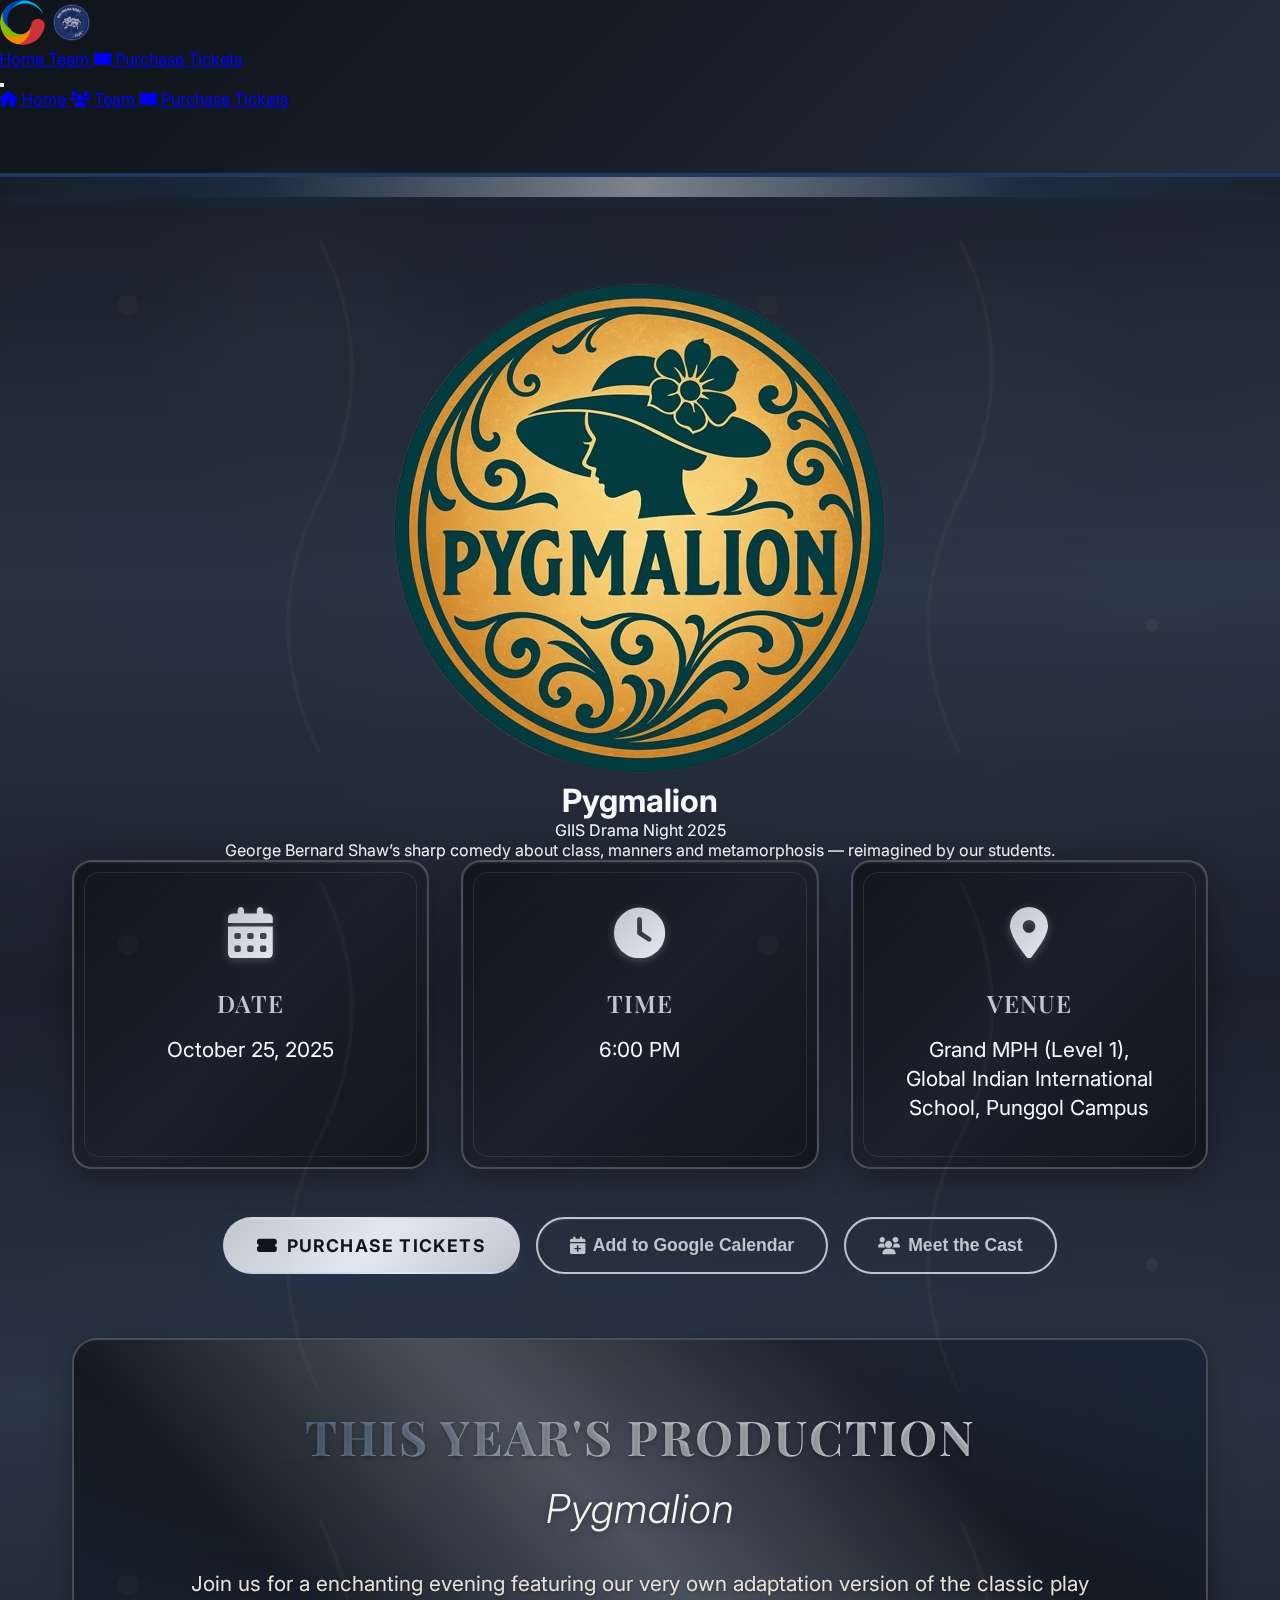
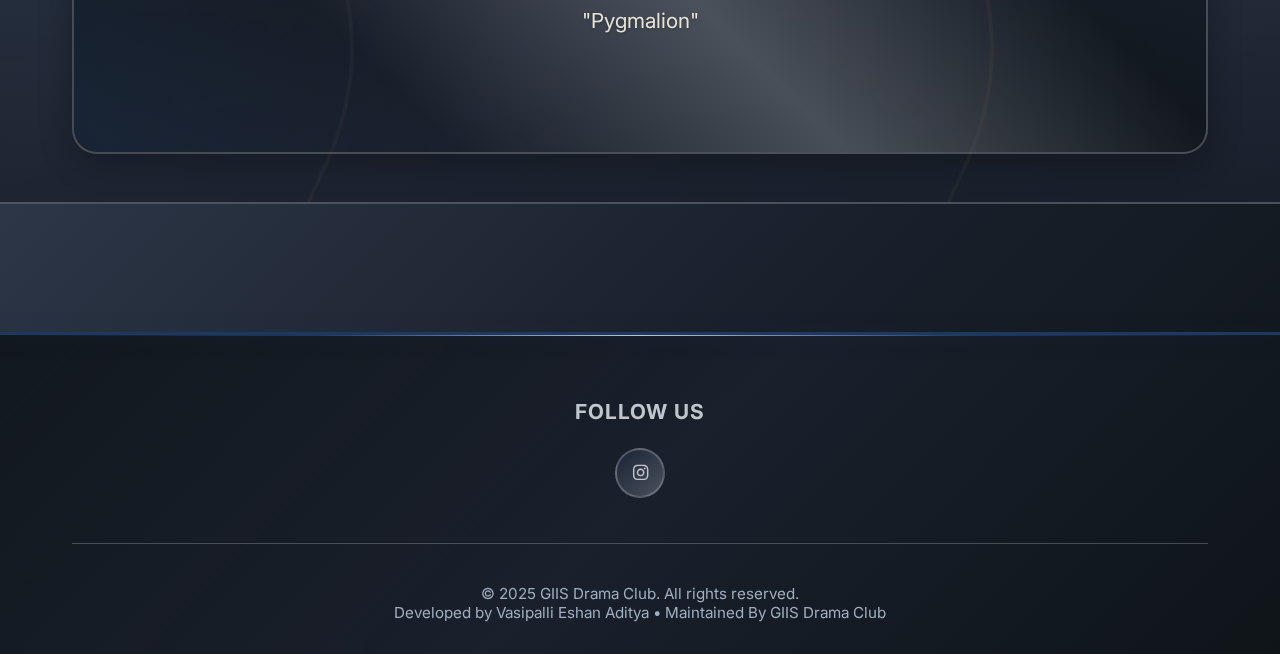
<file: index.html>
<!DOCTYPE html>
<html lang="en">
<head>
    <meta charset="UTF-8">
    <meta name="viewport" content="width=device-width, initial-scale=1.0">
    <title>Drama Night 2025 - School Theater Production</title>
    <link rel="preload" href="css/style.css" as="style">
    <link rel="preload" href="https://fonts.googleapis.com/css2?family=Playfair+Display:wght@400;700&family=Inter:wght@300;400;500;600&display=swap" as="style">
    <link rel="stylesheet" href="css/style.css">
    <link rel="preconnect" href="https://fonts.googleapis.com">
    <link rel="preconnect" href="https://fonts.gstatic.com" crossorigin>
    <link href="https://fonts.googleapis.com/css2?family=Playfair+Display:wght@400;700&family=Inter:wght@300;400;500;600&display=swap" rel="stylesheet">
    <link rel="stylesheet" href="https://cdnjs.cloudflare.com/ajax/libs/font-awesome/6.0.0/css/all.min.css" media="print" onload="this.media='all'">
    <noscript><link rel="stylesheet" href="https://cdnjs.cloudflare.com/ajax/libs/font-awesome/6.0.0/css/all.min.css"></noscript>
</head>
<body>
    <!-- Stage Lights -->
    <div class="stage-lights">
        <div class="spotlight spotlight-1"></div>
        <div class="spotlight spotlight-2"></div>
        <div class="spotlight spotlight-3"></div>
    </div>

    <!-- New Clean Navigation -->
    <header class="main-header">
        <nav class="main-nav">
            <!-- Logo Section -->
            <div class="logo-section">
                <img src="images/R.png" alt="School Logo" class="logo-img">
                <img src="images/drama.png" alt="Drama Logo" class="logo-img">
            </div>

            <!-- Desktop Navigation -->
            <div class="desktop-nav">
                <a href="index.html" class="nav-btn active">
                    <span>Home</span>
                </a>
                <a href="team.html" class="nav-btn">
                    <span>Team</span>
                </a>
                <a href="https://giisclubs.org/drama" class="calendar-button" target="_blank" rel="noopener noreferrer">
                    <i class="fas fa-ticket-alt"></i>
                    <span>Purchase Tickets</span>
                </a>
            </div>

            <!-- Mobile Menu Button -->
            <button class="mobile-toggle" id="mobileToggle" title="Open Menu" aria-label="Open Navigation Menu">
                <span class="toggle-line"></span>
                <span class="toggle-line"></span>
                <span class="toggle-line"></span>
            </button>

            <!-- Mobile Navigation Overlay -->
            <div class="mobile-nav-backdrop" id="mobileBackdrop"></div>
            <div class="mobile-nav" id="mobileNav">
                <div class="mobile-nav-content">
                    <a href="index.html" class="mobile-nav-btn active">
                        <i class="fas fa-home"></i>
                        Home
                    </a>
                    <a href="team.html" class="mobile-nav-btn">
                        <i class="fas fa-users"></i>
                        Team
                    </a>
                    <a href="https://giisclubs.org/drama" class="mobile-calendar-btn" target="_blank" rel="noopener noreferrer">
                        <i class="fas fa-ticket-alt"></i>
                        Purchase Tickets
                    </a>
                </div>
            </div>
        </nav>
    </header>
    <main class="main-content">  
        <section id="home" class="home-section active">
            <div class="stage-floor">
                <div class="container">
                    <!-- Hero Content -->
                    <div class="hero-content">
                        <!-- Production Showcase Card -->
                        <div class="production-showcase-card">
                            <div class="showcase-logo">
                                <img src="images/pyg.png" alt="Pygmalion Production" class="showcase-logo-img">
                            </div>
                            <div class="showcase-content">
                                <h1 class="production-title">Pygmalion</h1>
                                <p class="production-subtitle">GIIS Drama Night 2025</p>
                                <p class="production-description">George Bernard Shaw’s sharp comedy about class, manners and metamorphosis — reimagined by our students.</p>
                            </div>
                        </div>
                        
                        <div class="event-details">
                            <div class="detail-card">
                                <i class="fas fa-calendar-alt"></i>
                                <div>
                                    <h3>Date</h3>
                                    <p>October 25, 2025</p>
                                </div>
                            </div>
                            <div class="detail-card">
                                <i class="fas fa-clock"></i>
                                <div>
                                    <h3>Time</h3>
                                    <p>6:00 PM</p>
                                </div>
                            </div>
                            <div class="detail-card">
                                <i class="fas fa-map-marker-alt"></i>
                                <div>
                                    <h3>Venue</h3>
                                    <p>Grand MPH (Level 1), Global Indian International School, Punggol Campus</p>
                                </div>
                            </div>
                        </div>

                        <div class="cta-section">
                            <a href="https://giisclubs.org/drama" class="cta-btn primary" target="_blank" rel="noopener noreferrer">
                                <i class="fas fa-ticket-alt"></i>
                                Purchase Tickets
                            </a>
                            <button class="cta-btn secondary" id="addToCalendarMain">
                                <i class="fas fa-calendar-plus"></i>
                                Add to Google Calendar
                            </button>
                            <button class="cta-btn secondary" onclick="window.location.href='team.html'">
                                <i class="fas fa-users"></i>
                                Meet the Cast
                            </button>
                        </div>
                    </div>

                    <!-- Featured Performance -->
                    <div class="featured-performance">
                        <div class="performance-card">
                            <h2>This Year's Production</h2>
                            <h3>Pygmalion</h3>
                            <p>Join us for a  enchanting evening featuring our very own adaptation version of the classic play "Pygmalion" </p>
                            </div>
                        </div>
                    </div>
                </div>
            </div>
        </section>
    </main>

    <!-- Footer -->
    <footer class="footer">
        <div class="container">
            <div class="footer-content">
                <div class="footer-section">
                    <h4>Follow Us</h4>
                    <div class="social-links">
                        <a href="https://www.instagram.com/giisdramanight2025/" title="Instagram"><i class="fab fa-instagram"></i></a>
                    </div>
                </div>
            </div>
            <div class="footer-bottom">
                <p>&copy; 2025 GIIS Drama Club. All rights reserved.<br>Developed by Vasipalli Eshan Aditya • Maintained By GIIS Drama Club</p>
            </div>
        </div>
    </footer>

    <script src="js/script-home.js" defer></script>
</body>
</html>
</file>
<file: css/style.css>
/* CSS Custom Properties for Consistent Color Scheme */
:root {
    /* Primary Colors - Navy Blue and Silver */
    --primary-navy: #1e3a5f;
    --primary-navy-light: #2c5282;
    --primary-navy-dark: #1a2332;
    --primary-silver: #c0c5ce;
    --primary-silver-light: #e2e8f0;
    --primary-silver-dark: #a0a7b0;
    
    /* Background Colors */
    --bg-primary: #0f1419;
    --bg-secondary: #1a202c;
    --bg-tertiary: #2d3748;
    
    /* Text Colors */
    --text-primary: #f7fafc;
    --text-secondary: #cbd5e0;
    --text-muted: #a0aec0;
    
    /* Glass Morphism */
    --glass-bg: rgba(15, 20, 25, 0.85);
    --glass-bg-alt: rgba(26, 32, 44, 0.9);
    --glass-border: rgba(192, 197, 206, 0.3);
    
    /* Shadows */
    --shadow-light: 0 4px 15px rgba(30, 58, 95, 0.2);
    --shadow-medium: 0 8px 25px rgba(30, 58, 95, 0.4);
    --shadow-dark: 0 8px 32px rgba(0,0,0,0.3);
    
    /* Spacing */
    --spacing-xs: 0.5rem;
    --spacing-sm: 1rem;
    --spacing-md: 2rem;
    --spacing-lg: 3rem;
    --spacing-xl: 4rem;
    
    /* Typography - Premium serif for display, clean sans-serif for body */
    --font-primary: 'Inter', sans-serif;
    --font-display: 'Playfair Display', serif;
    
    /* Border Radius */
    --radius-sm: 8px;
    --radius-md: 15px;
    --radius-lg: 20px;
    --radius-xl: 35px;
    --radius-full: 50%;
    
    /* Transitions */
    --transition-fast: 0.2s ease;
    --transition-normal: 0.3s ease;
    --transition-slow: 0.4s ease;
}

/* Reset and Base Styles */
* {
    margin: 0;
    padding: 0;
    box-sizing: border-box;
}

html {
    scroll-behavior: smooth;
}

body {
    font-family: var(--font-primary);
    background: linear-gradient(135deg, 
        var(--bg-primary) 0%, 
        var(--bg-secondary) 25%, 
        var(--bg-tertiary) 50%, 
        var(--bg-secondary) 75%, 
        var(--bg-primary) 100%);
    color: var(--text-primary);
    overflow-x: hidden;
    min-height: 100vh;
    position: relative;
    word-wrap: break-word;
    overflow-wrap: break-word;
    -webkit-hyphens: auto;
    hyphens: auto;
}

/* Historical Stage Lights with Modern Effects */
.stage-lights {
    position: fixed;
    top: 0;
    left: 0;
    width: 100%;
    height: 100vh;
    pointer-events: none;
    z-index: 5;
}

.spotlight {
    position: absolute;
    width: 350px;
    height: 350px;
    border-radius: var(--radius-full);
    background: radial-gradient(circle, 
        rgba(192, 197, 206, 0.12) 0%, 
        rgba(226, 232, 240, 0.08) 30%, 
        rgba(192, 197, 206, 0.04) 50%,
        transparent 70%);
    animation: vintageSpotlight 6s ease-in-out infinite alternate;
    filter: blur(0.5px);
}

.spotlight-1 {
    top: 15%;
    left: 10%;
    animation-delay: 0s;
}

.spotlight-2 {
    top: 25%;
    right: 10%;
    animation-delay: 2.5s;
}

.spotlight-3 {
    top: 45%;
    left: 50%;
    transform: translateX(-50%);
    animation-delay: 5s;
}

@keyframes vintageSpotlight {
    0%, 100% {
        opacity: 0.3;
        transform: scale(1) rotate(0deg);
    }
    50% {
        opacity: 0.7;
        transform: scale(1.2) rotate(90deg);
    }
}

/* Modern Navigation with Historical Elements */
.navbar {
    position: fixed;
    top: 0;
    left: 0;
    width: 100%;
    background: linear-gradient(135deg, 
        rgba(15, 20, 25, 0.95) 0%, 
        rgba(26, 32, 44, 0.95) 50%, 
        rgba(15, 20, 25, 0.95) 100%);
    -webkit-backdrop-filter: blur(20px);
    backdrop-filter: blur(20px);
    z-index: 100;
    padding: 1.2rem 0;
    border-bottom: 3px solid var(--primary-navy);
    border-image: linear-gradient(90deg, transparent, var(--primary-navy), var(--primary-silver), var(--primary-navy), transparent) 1;
    transition: all var(--transition-normal);
    box-shadow: var(--shadow-dark);
}

.nav-container {
    max-width: 1200px;
    margin: 0 auto;
    display: flex;
    justify-content: space-between;
    align-items: center;
    padding: 0 var(--spacing-md);
}

.navbar-logo-img {
    width: 45px;
    height: 45px;
    object-fit: contain;
    border-radius: var(--radius-full);
}

.logo-container {
    display: flex;
    align-items: center;
    gap: 2rem;
}

.logo {
    width: 60px;
    height: 60px;
    display: flex;
    align-items: center;
    justify-content: center;
    background: linear-gradient(135deg, 
        rgba(30, 58, 95, 0.2) 0%, 
        rgba(192, 197, 206, 0.3) 50%, 
        rgba(30, 58, 95, 0.2) 100%);
    border-radius: 50%;
    border: 3px solid var(--primary-silver);
    -webkit-backdrop-filter: blur(15px);
    backdrop-filter: blur(15px);
    transition: all 0.4s ease;
    box-shadow: 
        0 4px 15px rgba(30, 58, 95, 0.2),
        inset 0 2px 4px rgba(245, 243, 240, 0.1);
    position: relative;
}

.logo::before {
    content: '';
    position: absolute;
    top: -2px;
    left: -2px;
    right: -2px;
    bottom: -2px;
    border-radius: 50%;
    background: conic-gradient(from 0deg, var(--primary-silver), transparent, var(--primary-silver-light), transparent, var(--primary-silver));
    opacity: 0;
    transition: opacity 0.4s ease;
    z-index: -1;
}

@keyframes logoSpin {
    from { transform: rotate(0deg); }
    to { transform: rotate(360deg); }
}

.logo-img {
    width: 45px;
    height: 45px;
    object-fit: contain;
    border-radius: 50%;
}

.nav-menu {
    display: flex;
    list-style: none;
    align-items: center;
    gap: var(--spacing-md);
}

.nav-link {
    color: var(--text-primary);
    text-decoration: none;
    font-weight: 500;
    padding: var(--spacing-xs) var(--spacing-sm);
    border-radius: 25px;
    transition: all var(--transition-normal);
    position: relative;
    white-space: nowrap;
}

.nav-link:hover,
.nav-link.active {
    background: linear-gradient(135deg, 
        rgba(30, 58, 95, 0.2), 
        rgba(192, 197, 206, 0.15));
    color: var(--primary-silver);
    box-shadow: var(--shadow-light);
    border: 1px solid var(--glass-border);
}

.calendar-btn {
    background: linear-gradient(135deg, 
        var(--primary-navy) 0%, 
        var(--primary-silver) 50%, 
        var(--primary-navy) 100%);
    color: var(--text-primary);
    border: none;
    padding: 0.9rem 2.2rem;
    border-radius: var(--radius-xl);
    font-weight: 700;
    cursor: pointer;
    transition: all var(--transition-slow);
    display: flex;
    align-items: center;
    gap: 0.7rem;
    box-shadow: 
        var(--shadow-light),
        inset 0 1px 2px rgba(226, 232, 240, 0.3);
    text-transform: uppercase;
    letter-spacing: 0.8px;
    border: 2px solid transparent;
    position: relative;
    overflow: hidden;
    white-space: nowrap;
}

.calendar-btn::before {
    content: '';
    position: absolute;
    top: 0;
    left: -100%;
    width: 100%;
    height: 100%;
    background: linear-gradient(90deg, 
        transparent, 
        rgba(245, 243, 240, 0.4), 
        transparent);
    transition: left 0.5s ease;
}

.calendar-btn:hover::before {
    left: 100%;
}

.calendar-btn:hover {
    transform: translateY(-3px);
    box-shadow: 
        var(--shadow-medium),
        inset 0 1px 2px rgba(226, 232, 240, 0.4);
    background: linear-gradient(135deg, 
        var(--primary-silver) 0%, 
        var(--primary-navy) 50%, 
        var(--primary-silver) 100%);
    border-color: rgba(226, 232, 240, 0.5);
}

.hamburger {
    display: none;
    flex-direction: column;
    cursor: pointer;
    padding: var(--spacing-xs);
}

.bar {
    width: 25px;
    height: 3px;
    background: var(--text-primary);
    margin: 3px 0;
    transition: var(--transition-normal);
    border-radius: 2px;
}

/* Main Content */
.main-content {
    position: relative;
    z-index: 20;
}

/* Historical Theater Stage with Modern Glass Morphism */
.stage-floor {
    background: linear-gradient(180deg, 
        rgba(26, 32, 44, 0.8) 0%, 
        rgba(45, 55, 72, 0.85) 25%,
        rgba(26, 32, 44, 0.9) 50%,
        rgba(45, 55, 72, 0.85) 75%,
        rgba(26, 32, 44, 0.8) 100%);
    border-top: 4px solid var(--primary-navy);
    border-bottom: 2px solid var(--glass-border);
    position: relative;
    min-height: 100vh;
    padding: 100px 0 var(--spacing-lg) 0;
    overflow: hidden;
}

.stage-floor::before {
    content: '';
    position: absolute;
    top: 0;
    left: 0;
    right: 0;
    height: 20px;
    background: linear-gradient(90deg, 
        transparent 0%, 
        rgba(30, 58, 95, 0.4) 20%,
        rgba(192, 197, 206, 0.6) 50%, 
        rgba(30, 58, 95, 0.4) 80%,
        transparent 100%);
    animation: vintageGlow 5s ease-in-out infinite alternate;
    box-shadow: 0 2px 15px rgba(30, 58, 95, 0.3);
}

.stage-floor::after {
    content: '';
    position: absolute;
    top: 0;
    left: 0;
    right: 0;
    bottom: 0;
    background: url('data:image/svg+xml,<svg xmlns="http://www.w3.org/2000/svg" viewBox="0 0 100 100"><defs><pattern id="vintage-pattern" x="0" y="0" width="50" height="50" patternUnits="userSpaceOnUse"><path d="M25,5 Q30,15 25,25 Q20,35 25,45" stroke="%23d4a574" stroke-width="0.3" fill="none" opacity="0.15"/><circle cx="10" cy="10" r="0.8" fill="%23f5cf9a" opacity="0.1"/><circle cx="40" cy="35" r="0.5" fill="%23d4a574" opacity="0.2"/></pattern></defs><rect width="100" height="100" fill="url(%23vintage-pattern)"/></svg>') repeat;
    opacity: 0.3;
    animation: patternFloat 8s ease-in-out infinite;
    pointer-events: none;
}

@keyframes vintageGlow {
    0%, 100% {
        opacity: 0.5;
        transform: scaleY(1);
    }
    50% {
        opacity: 0.9;
        transform: scaleY(1.1);
    }
}

@keyframes patternFloat {
    0%, 100% { 
        opacity: 0.2; 
        transform: translateY(0px);
    }
    50% { 
        opacity: 0.4;
        transform: translateY(-5px);
    }
}

.container {
    max-width: 1200px;
    margin: 0 auto;
    padding: 0 var(--spacing-md);
    width: 100%;
}

/* Home Section */
.home-section {
    padding: var(--spacing-xl) 0;
}

.hero-content {
    text-align: center;
    margin-bottom: var(--spacing-xl);
}

.main-title {
    font-family: var(--font-display);
    font-size: clamp(2.5rem, 6vw, 6rem);
    font-weight: 700;
    margin-bottom: var(--spacing-sm);
    display: flex;
    flex-direction: column;
    align-items: center;
    line-height: 0.9;
    word-wrap: break-word;
    overflow-wrap: break-word;
}

.title-line {
    background: linear-gradient(135deg, 
        var(--primary-navy) 0%, 
        var(--primary-silver) 25%, 
        var(--text-primary) 50%, 
        var(--primary-silver) 75%, 
        var(--primary-navy) 100%);
    -webkit-background-clip: text;
    -webkit-text-fill-color: transparent;
    background-clip: text;
    text-shadow: 2px 2px 6px rgba(0, 0, 0, 0.4);
    animation: vintageGoldGlow 4s ease-in-out infinite alternate;
    filter: drop-shadow(0 0 12px rgba(30, 58, 95, 0.4));
    position: relative;
    word-wrap: break-word;
    overflow-wrap: break-word;
}

.title-line::after {
    content: attr(data-text);
    position: absolute;
    top: 0;
    left: 0;
    background: linear-gradient(135deg, transparent, rgba(245, 243, 240, 0.1), transparent);
    -webkit-background-clip: text;
    -webkit-text-fill-color: transparent;
    background-clip: text;
    animation: shimmerText 3s ease-in-out infinite;
}

.title-year {
    font-size: 0.65em;
    color: var(--text-primary);
    opacity: 0.95;
    margin-top: 0.8rem;
    text-shadow: 0 2px 10px rgba(30, 58, 95, 0.3);
    font-weight: 400;
    letter-spacing: 2px;
}

@keyframes vintageGoldGlow {
    0% {
        filter: brightness(1) drop-shadow(0 0 12px rgba(30, 58, 95, 0.4));
    }
    100% {
        filter: brightness(1.2) drop-shadow(0 0 20px rgba(30, 58, 95, 0.7));
    }
}

@keyframes shimmerText {
    0%, 100% { opacity: 0; }
    50% { opacity: 0.3; }
}

/* Title with Logos Layout */
.title-with-logos {
    display: flex;
    align-items: center;
    justify-content: center;
    gap: var(--spacing-md);
    width: 100%;
    max-width: 1000px;
    margin: 0 auto;
}

.title-text {
    display: flex;
    flex-direction: column;
    align-items: center;
    text-align: center;
    flex: 1;
    min-width: 0; /* Allow text to shrink on mobile */
}

.title-logo {
    flex-shrink: 0;
    display: flex;
    align-items: center;
    justify-content: center;
}

.title-logo-img {
    width: clamp(100px, 18vw, 160px);
    height: clamp(100px, 18vw, 160px);
    object-fit: contain;
    border-radius: var(--radius-full);
    border: 3px solid var(--glass-border);
    background: linear-gradient(135deg, 
        rgba(30, 58, 95, 0.1) 0%, 
        rgba(192, 197, 206, 0.2) 50%, 
        rgba(30, 58, 95, 0.1) 100%);
    padding: 4px;
    box-shadow: 
        var(--shadow-light),
        inset 0 2px 4px rgba(226, 232, 240, 0.1);
    transition: all var(--transition-slow);
}
}

@keyframes logoFloat {
    0% {
        transform: translateY(0px) rotate(0deg);
    }
    100% {
        transform: translateY(-10px) rotate(2deg);
    }
}

/* Mobile responsiveness for title with logos */
@media (max-width: 768px) {
    .title-with-logos {
        flex-direction: column;
        gap: var(--spacing-md);
    }
    
    .title-logo-img {
        width: clamp(100px, 18vw, 140px);
        height: clamp(100px, 18vw, 140px);
    }
    
    .title-text {
        order: 2;
    }
    
    .left-logo {
        order: 1;
    }
    
    .right-logo {
        order: 3;
    }
    
    .main-title {
        font-size: clamp(2rem, 8vw, 4rem);
    }
}

@media (max-width: 480px) {
    .title-with-logos {
        gap: var(--spacing-sm);
    }
    
    .title-logo-img {
        width: clamp(90px, 15vw, 120px);
        height: clamp(90px, 15vw, 120px);
    }
    
    .main-title {
        font-size: clamp(1.8rem, 7vw, 3rem);
    }
    
    .title-line {
        word-break: break-word;
        -webkit-hyphens: auto;
        hyphens: auto;
    }
}

.subtitle {
    font-size: clamp(1.1rem, 3vw, 1.5rem);
    color: var(--text-secondary);
    margin-top: var(--spacing-sm);
    margin-bottom: 0;
    font-style: italic;
    word-wrap: break-word;
    overflow-wrap: break-word;
    text-align: center;
}

.event-details {
    display: grid;
    grid-template-columns: repeat(auto-fit, minmax(280px, 1fr));
    gap: var(--spacing-md);
    margin-bottom: var(--spacing-lg);
}

.detail-card {
    background: linear-gradient(135deg, 
        var(--glass-bg) 0%, 
        var(--glass-bg-alt) 50%, 
        var(--glass-bg) 100%);
    -webkit-backdrop-filter: blur(20px);
    backdrop-filter: blur(20px);
    border: 2px solid var(--glass-border);
    border-radius: var(--radius-lg);
    padding: 2.8rem;
    text-align: center;
    transition: all var(--transition-slow);
    position: relative;
    overflow: hidden;
    box-shadow: 
        var(--shadow-dark),
        inset 0 1px 2px rgba(245, 243, 240, 0.1);
}

.detail-card::before {
    content: '';
    position: absolute;
    top: 0;
    left: 0;
    right: 0;
    bottom: 0;
    border-radius: 20px;
    padding: 2px;
    background: linear-gradient(45deg, 
        var(--primary-silver), 
        transparent, 
        var(--primary-silver-light), 
        transparent, 
        var(--primary-silver));
    -webkit-mask: linear-gradient(#fff 0 0) content-box, linear-gradient(#fff 0 0);
    -webkit-mask-composite: exclude;
    mask: linear-gradient(#fff 0 0) content-box, linear-gradient(#fff 0 0);
    mask-composite: exclude;
    opacity: 0;
    transition: opacity 0.4s ease;
}

.detail-card::after {
    content: '';
    position: absolute;
    top: 10px;
    left: 10px;
    right: 10px;
    bottom: 10px;
    border: 1px solid rgba(245, 243, 240, 0.1);
    border-radius: 15px;
    pointer-events: none;
}

.detail-card:hover::before {
    opacity: 1;
    animation: vintageShine 2.5s linear infinite;
}

@keyframes vintageShine {
    0% { transform: rotate(0deg); }
    100% { transform: rotate(360deg); }
}

.detail-card:hover {
    transform: translateY(-10px) scale(1.02);
    background: linear-gradient(135deg, 
        rgba(30, 58, 95, 0.9) 0%, 
        rgba(40, 70, 110, 0.95) 50%, 
        rgba(30, 58, 95, 0.9) 100%);
    box-shadow: 
        0 20px 50px rgba(0,0,0,0.4),
        0 0 30px rgba(192, 197, 206, 0.2),
        inset 0 1px 2px rgba(245, 243, 240, 0.15);
}

.detail-card i {
    font-size: 3.2rem;
    background: linear-gradient(135deg, var(--primary-silver), var(--primary-silver-light));
    -webkit-background-clip: text;
    -webkit-text-fill-color: transparent;
    background-clip: text;
    margin-bottom: 1.8rem;
    filter: drop-shadow(0 2px 4px rgba(192, 197, 206, 0.3));
}

.detail-card h3 {
    font-size: 1.5rem;
    margin-bottom: 1rem;
    color: var(--primary-silver);
    font-weight: 600;
    text-transform: uppercase;
    letter-spacing: 1.2px;
    font-family: var(--font-display);
}

.detail-card p {
    font-size: 1.3rem;
    color: var(--text-primary);
    font-weight: 400;
    line-height: 1.4;
}

.cta-section {
    display: flex;
    gap: var(--spacing-sm);
    justify-content: center;
    flex-wrap: wrap;
}

.cta-btn {
    padding: var(--spacing-sm) var(--spacing-md);
    border: none;
    border-radius: 50px;
    font-size: 1.1rem;
    font-weight: 600;
    cursor: pointer;
    transition: all var(--transition-normal);
    display: flex;
    align-items: center;
    gap: var(--spacing-xs);
    text-decoration: none;
    white-space: nowrap;
}

.cta-btn.primary {
    background: linear-gradient(135deg, 
        var(--primary-silver) 0%, 
        var(--primary-silver-light) 50%, 
        var(--primary-silver) 100%);
    color: var(--bg-primary);
    box-shadow: 
        var(--shadow-medium),
        inset 0 1px 2px rgba(245, 243, 240, 0.3);
    text-transform: uppercase;
    letter-spacing: 1.2px;
    font-weight: 700;
    border: 2px solid transparent;
    position: relative;
    overflow: hidden;
}

.cta-btn.primary::before {
    content: '';
    position: absolute;
    top: 0;
    left: -100%;
    width: 100%;
    height: 100%;
    background: linear-gradient(90deg, 
        transparent, 
        rgba(245, 243, 240, 0.4), 
        transparent);
    transition: left 0.6s ease;
}

.cta-btn.primary:hover::before {
    left: 100%;
}

.cta-btn.secondary {
    background: transparent;
    color: var(--primary-silver);
    border: 2px solid var(--primary-silver);
    box-shadow: 
        var(--shadow-light),
        inset 0 1px 2px rgba(245, 243, 240, 0.1);
    position: relative;
    overflow: hidden;
}

.cta-btn.secondary::before {
    content: '';
    position: absolute;
    top: 0;
    left: 0;
    width: 0;
    height: 100%;
    background: linear-gradient(135deg, 
        rgba(192, 197, 206, 0.1), 
        rgba(245, 207, 154, 0.15));
    transition: width var(--transition-slow);
}

.cta-btn:hover {
    transform: translateY(-5px);
    box-shadow: 
        var(--shadow-medium),
        inset 0 1px 2px rgba(245, 243, 240, 0.2);
}

.cta-btn.secondary:hover {
    color: var(--primary-silver-light);
    border-color: var(--primary-silver-light);
}

.cta-btn.secondary:hover::before {
    width: 100%;
}

.featured-performance {
    margin-top: var(--spacing-xl);
}

.performance-card {
    background: linear-gradient(135deg, 
        var(--glass-bg) 0%, 
        var(--glass-bg-alt) 50%, 
        var(--glass-bg) 100%);
    -webkit-backdrop-filter: blur(20px);
    backdrop-filter: blur(20px);
    border: 2px solid var(--glass-border);
    border-radius: 25px;
    padding: var(--spacing-xl);
    text-align: center;
    position: relative;
    overflow: hidden;
    box-shadow: var(--shadow-dark);
    transition: all var(--transition-slow);
}

.performance-card::before {
    content: '';
    position: absolute;
    top: 0;
    left: 0;
    right: 0;
    bottom: 0;
    background: linear-gradient(45deg, 
        var(--primary-navy), 
        transparent, 
        var(--primary-silver), 
        transparent, 
        var(--primary-navy));
    border-radius: 25px;
    z-index: -1;
    animation: elegantBorderGlow 4s linear infinite;
    opacity: 0.3;
}

@keyframes elegantBorderGlow {
    0%, 100% {
        opacity: 0.2;
        transform: rotate(0deg);
    }
    50% {
        opacity: 0.5;
        transform: rotate(180deg);
    }
}

.performance-card h2 {
    font-size: 3rem;
    margin-bottom: 1rem;
    background: linear-gradient(135deg, var(--primary-navy), var(--primary-silver), var(--primary-silver-light));
    -webkit-background-clip: text;
    -webkit-text-fill-color: transparent;
    background-clip: text;
    font-family: var(--font-display);
    text-transform: uppercase;
    letter-spacing: 2px;
    text-shadow: 0 2px 4px rgba(0,0,0,0.3);
}

.performance-card h3 {
    font-size: 2.5rem;
    margin-bottom: 2rem;
    color: #f5f5f0;
    font-style: italic;
    font-weight: 300;
    text-shadow: 0 2px 8px rgba(0,0,0,0.4);
    letter-spacing: 1px;
}

.performance-card p {
    font-size: 1.3rem;
    line-height: 1.8;
    margin-bottom: 3rem;
    color: #e8e3d9;
    text-shadow: 0 1px 3px rgba(0,0,0,0.3);
}

.performance-highlights {
    display: flex;
    justify-content: center;
    gap: 2.5rem;
    flex-wrap: wrap;
}

.highlight {
    display: flex;
    align-items: center;
    gap: 0.8rem;
    background: linear-gradient(135deg, 
        rgba(30, 58, 95, 0.2) 0%, 
        rgba(192, 197, 206, 0.1) 100%);
    padding: 1rem 2rem;
    border-radius: 30px;
    border: 2px solid var(--glass-border);
    transition: all var(--transition-normal);
}

.highlight:hover {
    transform: translateY(-3px);
    box-shadow: var(--shadow-light);
    border-color: var(--primary-silver);
}

.highlight i {
    color: var(--primary-silver);
    font-size: 1.2rem;
}

/* Team Section - Navy Blue Theme with Modern Glass */
.team-section {
    background: linear-gradient(180deg, 
        var(--glass-bg) 0%, 
        var(--glass-bg-alt) 25%,
        rgba(45, 55, 72, 0.98) 50%,
        var(--glass-bg-alt) 75%,
        var(--glass-bg) 100%);
    position: relative;
}

.team-section::before {
    content: '';
    position: absolute;
    top: 0;
    left: 0;
    right: 0;
    bottom: 0;
    background: url('data:image/svg+xml,<svg xmlns="http://www.w3.org/2000/svg" viewBox="0 0 200 200"><defs><pattern id="theater-ornament" x="0" y="0" width="100" height="100" patternUnits="userSpaceOnUse"><path d="M50,10 Q60,20 50,30 Q40,40 50,50 Q60,60 50,70 Q40,80 50,90" stroke="%23d4a574" stroke-width="0.5" fill="none" opacity="0.08"/><circle cx="25" cy="25" r="2" fill="%23f5cf9a" opacity="0.05"/><path d="M75,25 L85,35 L75,45 L65,35 Z" fill="%23d4a574" opacity="0.04"/></pattern></defs><rect width="200" height="200" fill="url(%23theater-ornament)"/></svg>') repeat;
    opacity: 0.6;
    animation: ornamentFloat 10s ease-in-out infinite;
}

@keyframes ornamentFloat {
    0%, 100% { 
        transform: translateY(0px) rotate(0deg); 
        opacity: 0.4;
    }
    50% { 
        transform: translateY(-8px) rotate(1deg);
        opacity: 0.7;
    }
}

.section-header {
    text-align: center;
    margin-bottom: 4rem;
}

.section-title {
    font-family: var(--font-display);
    font-size: 3.8rem;
    margin-bottom: 2rem;
    background: linear-gradient(135deg, 
        var(--primary-navy) 0%, 
        var(--primary-silver) 25%, 
        var(--text-primary) 50%, 
        var(--primary-silver) 75%, 
        var(--primary-navy) 100%);
    -webkit-background-clip: text;
    -webkit-text-fill-color: transparent;
    background-clip: text;
    text-shadow: 0 4px 15px rgba(30, 58, 95, 0.3);
    position: relative;
    text-transform: uppercase;
    letter-spacing: 3px;
    font-weight: 400;
}

.section-title::before {
    content: '';
    position: absolute;
    top: -15px;
    left: 50%;
    transform: translateX(-50%);
    width: 80px;
    height: 3px;
    background: linear-gradient(90deg, transparent, #d4a574, transparent);
}

.section-title::after {
    content: '';
    position: absolute;
    bottom: -15px;
    left: 50%;
    transform: translateX(-50%);
    width: 120px;
    height: 2px;
    background: linear-gradient(90deg, transparent, #f5cf9a, #d4a574, #f5cf9a, transparent);
}

.section-subtitle {
    font-size: 1.3rem;
    color: #ccc;
    font-style: italic;
}

.team-grid {
    display: flex;
    flex-direction: column;
    gap: 4rem;
}

.team-category {
    background: linear-gradient(135deg, 
        var(--glass-bg) 0%, 
        var(--glass-bg-alt) 50%, 
        var(--glass-bg) 100%);
    -webkit-backdrop-filter: blur(25px);
    backdrop-filter: blur(25px);
    border-radius: 25px;
    padding: 4rem;
    border: 2px solid var(--glass-border);
    position: relative;
    overflow: hidden;
    box-shadow: 
        0 12px 40px rgba(0,0,0,0.4),
        inset 0 1px 2px rgba(245, 243, 240, 0.1);
}

.team-category::before {
    content: '';
    position: absolute;
    top: 0;
    left: -100%;
    width: 100%;
    height: 100%;
    background: linear-gradient(90deg, 
        transparent, 
        rgba(192, 197, 206, 0.08), 
        transparent);
    animation: theatricalShimmer 4s ease-in-out infinite;
}

.team-category::after {
    content: '';
    position: absolute;
    top: 15px;
    left: 15px;
    right: 15px;
    bottom: 15px;
    border: 1px solid rgba(245, 243, 240, 0.08);
    border-radius: 20px;
    pointer-events: none;
}

@keyframes theatricalShimmer {
    0% { left: -100%; }
    50% { left: 0%; }
    100% { left: 100%; }
}

.category-title {
    font-size: 2.5rem;
    margin-bottom: 3rem;
    color: var(--primary-silver);
    display: flex;
    align-items: center;
    gap: 1.5rem;
    font-family: var(--font-display);
    text-transform: uppercase;
    letter-spacing: 2.5px;
    position: relative;
    font-weight: 400;
}

.category-title::before {
    content: '';
    width: 30px;
    height: 30px;
    background: linear-gradient(135deg, var(--primary-navy), var(--primary-silver));
    border-radius: 50%;
    display: flex;
    align-items: center;
    justify-content: center;
    box-shadow: 0 4px 12px rgba(30, 58, 95, 0.3);
}

.category-title::after {
    content: '';
    flex: 1;
    height: 2px;
    background: linear-gradient(90deg, var(--primary-navy), rgba(30, 58, 95, 0.3), transparent);
    margin-left: 1rem;
}

.category-title i {
    font-size: 1.5rem;
}

.members-grid {
    display: grid;
    grid-template-columns: repeat(auto-fit, minmax(280px, 1fr));
    gap: 2rem;
}

.member-card {
    background: linear-gradient(135deg, 
        var(--glass-bg) 0%, 
        var(--glass-bg-alt) 50%, 
        var(--glass-bg) 100%);
    -webkit-backdrop-filter: blur(20px);
    backdrop-filter: blur(20px);
    border: 2px solid var(--glass-border);
    border-radius: 20px;
    padding: 3rem;
    text-align: center;
    transition: all 0.5s ease;
    position: relative;
    overflow: hidden;
    box-shadow: 
        0 10px 30px rgba(0,0,0,0.3),
        inset 0 1px 2px rgba(245, 243, 240, 0.08);
}

.member-card::before {
    content: '';
    position: absolute;
    top: -50%;
    left: -50%;
    width: 200%;
    height: 200%;
    background: conic-gradient(
        from 0deg,
        transparent,
        rgba(192, 197, 206, 0.06),
        transparent,
        rgba(245, 207, 154, 0.08),
        transparent
    );
    opacity: 0;
    transition: opacity 0.5s ease;
    animation: vintageRotate 6s linear infinite;
}

.member-card::after {
    content: '';
    position: absolute;
    top: 10px;
    left: 10px;
    right: 10px;
    bottom: 10px;
    border: 1px solid rgba(245, 243, 240, 0.06);
    border-radius: 15px;
    pointer-events: none;
}

.member-card:hover::before {
    opacity: 1;
}

@keyframes vintageRotate {
    from { transform: rotate(0deg); }
    to { transform: rotate(360deg); }
}

.member-card:hover {
    transform: translateY(-12px) scale(1.03);
    background: linear-gradient(135deg, 
        rgba(30, 58, 95, 0.85) 0%, 
        rgba(40, 70, 110, 0.9) 50%, 
        rgba(30, 58, 95, 0.85) 100%);
    box-shadow: 
        0 25px 50px rgba(0,0,0,0.4),
        0 0 40px rgba(192, 197, 206, 0.15),
        inset 0 1px 2px rgba(245, 243, 240, 0.12);
    border-color: rgba(192, 197, 206, 0.5);
}

.member-image {
    margin-bottom: 1.5rem;
}

.placeholder-avatar {
    width: 130px;
    height: 130px;
    margin: 0 auto;
    background: linear-gradient(135deg, 
        #d4a574 0%, 
        #f5cf9a 50%, 
        #d4a574 100%);
    border-radius: 50%;
    display: flex;
    align-items: center;
    justify-content: center;
    font-size: 3.2rem;
    color: #1a1520;
    box-shadow: 
        0 10px 30px rgba(192, 197, 206, 0.3),
        inset 0 2px 4px rgba(245, 243, 240, 0.3);
    border: 4px solid rgba(192, 197, 206, 0.4);
    transition: all 0.4s ease;
    position: relative;
}

.placeholder-avatar::before {
    content: '';
    position: absolute;
    top: -3px;
    left: -3px;
    right: -3px;
    bottom: -3px;
    border-radius: 50%;
    background: conic-gradient(from 0deg, #d4a574, transparent, #f5cf9a, transparent, #d4a574);
    opacity: 0;
    transition: opacity 0.4s ease;
    z-index: -1;
}

.member-card:hover .placeholder-avatar::before {
    opacity: 1;
    animation: avatarGlow 2s linear infinite;
}

.member-card:hover .placeholder-avatar {
    transform: scale(1.15);
    box-shadow: 
        0 15px 40px rgba(192, 197, 206, 0.4),
        inset 0 2px 4px rgba(245, 243, 240, 0.4);
}

@keyframes avatarGlow {
    from { transform: rotate(0deg); }
    to { transform: rotate(360deg); }
}

.member-info h4 {
    font-size: 1.6rem;
    margin-bottom: 1rem;
    color: var(--text-primary);
    font-weight: 600;
    font-family: var(--font-display);
}

.member-info .role {
    font-size: 1.3rem;
    color: var(--primary-silver);
    margin-bottom: 1.5rem;
    font-weight: 600;
    text-transform: uppercase;
    letter-spacing: 1.2px;
    font-family: 'Inter', sans-serif;
}

.member-info .bio {
    color: #ccc;
    line-height: 1.7;
    font-size: 1rem;
    font-style: italic;
}

/* Footer - Navy and Silver Style */
.footer {
    background: linear-gradient(135deg, 
        var(--glass-bg) 0%, 
        var(--glass-bg-alt) 50%, 
        var(--glass-bg) 100%);
    -webkit-backdrop-filter: blur(20px);
    backdrop-filter: blur(20px);
    border-top: 3px solid var(--primary-navy);
    padding: 4rem 0 2rem;
    margin-top: 4rem;
    position: relative;
}

.footer::before {
    content: '';
    position: absolute;
    top: 0;
    left: 0;
    right: 0;
    height: 1px;
    background: linear-gradient(90deg, 
        transparent, 
        var(--primary-navy), 
        var(--primary-silver), 
        var(--primary-navy), 
        transparent);
    box-shadow: 0 0 20px rgba(30, 58, 95, 0.5);
}

.footer-content {
    display: flex;
    justify-content: center;
    align-items: flex-start;
    gap: 4rem;
    margin-bottom: 2rem;
    flex-wrap: wrap;
}

.footer-section h4 {
    color: var(--primary-silver);
    margin-bottom: 1.5rem;
    font-size: 1.3rem;
    font-weight: 700;
    text-transform: uppercase;
    letter-spacing: 1px;
    text-align: center;
}

.footer-section p,
.footer-section a {
    color: var(--text-secondary);
    text-decoration: none;
    margin-bottom: 0.8rem;
    display: block;
    transition: all var(--transition-normal);
    font-size: 1rem;
}

.footer-section a:hover {
    color: var(--primary-silver);
    transform: translateX(5px);
}

.footer-section i {
    margin-right: 0.8rem;
    color: var(--primary-silver);
    font-size: 1.1rem;
}

.social-links {
    display: flex;
    gap: 1.5rem;
    justify-content: center;
    align-items: center;
}

.social-links a {
    width: 50px;
    height: 50px;
    background: linear-gradient(135deg, 
        rgba(30, 58, 95, 0.2) 0%, 
        rgba(192, 197, 206, 0.3) 100%);
    border-radius: 50%;
    display: flex;
    align-items: center;
    justify-content: center;
    transition: all var(--transition-normal);
    border: 2px solid var(--glass-border);
    font-size: 1.2rem;
    color: var(--primary-silver);
    text-decoration: none;
    position: relative;
}

.social-links a i {
    position: absolute;
    top: 50%;
    left: 50%;
    transform: translate(-50%, -50%);
}

.social-links a:hover {
    background: linear-gradient(135deg, var(--primary-navy), var(--primary-silver));
    color: var(--text-primary);
    transform: translateY(-3px) scale(1.1);
    box-shadow: var(--shadow-medium);
}

.footer-bottom {
    text-align: center;
    padding-top: 2.5rem;
    border-top: 1px solid var(--glass-border);
    color: var(--text-muted);
    font-size: 0.95rem;
}

/* Section Navigation */
.home-section,
.team-section {
    display: none;
}

.home-section.active,
.team-section.active {
    display: block;
}

/* Mobile Responsive - Oscar Theme */
@media (max-width: 768px) {
    .hamburger {
        display: flex;
        padding: var(--spacing-sm);
        border-radius: var(--radius-md);
        transition: all 0.3s cubic-bezier(0.4, 0.0, 0.2, 1);
        background: rgba(30, 58, 95, 0.1);
        border: 1px solid rgba(192, 197, 206, 0.2);
        position: relative;
        z-index: 1000;
        width: 50px;
        height: 50px;
        justify-content: center;
        align-items: center;
    }
    
    .hamburger:hover {
        background: rgba(30, 58, 95, 0.3);
        transform: scale(1.1);
        box-shadow: 0 5px 15px rgba(30, 58, 95, 0.3);
    }
    
    .hamburger .bar {
        width: 25px;
        height: 3px;
        margin: 2px 0;
        background: var(--primary-silver);
        border-radius: 3px;
        transition: all 0.3s cubic-bezier(0.4, 0.0, 0.2, 1);
        position: absolute;
    }
    
    .hamburger .bar:nth-child(1) {
        top: 15px;
    }
    
    .hamburger .bar:nth-child(2) {
        top: 24px;
    }
    
    .hamburger .bar:nth-child(3) {
        top: 33px;
    }
    
    .hamburger.active {
        background: rgba(192, 197, 206, 0.2);
    }
    
    .hamburger.active .bar:nth-child(1) {
        transform: rotate(45deg);
        top: 24px;
        background: var(--primary-silver);
    }
    
    .hamburger.active .bar:nth-child(2) {
        opacity: 0;
        transform: translateX(20px);
    }
    
    .hamburger.active .bar:nth-child(3) {
        transform: rotate(-45deg);
        top: 24px;
        background: var(--primary-silver);
    }
    
    .nav-menu {
        position: fixed;
        right: -100%;
        top: 0;
        flex-direction: column;
        background: linear-gradient(135deg, 
            rgba(15, 20, 25, 0.98) 0%, 
            rgba(26, 32, 44, 0.98) 50%, 
            rgba(15, 20, 25, 0.98) 100%);
        -webkit-backdrop-filter: blur(30px);
        backdrop-filter: blur(30px);
        width: 100vw;
        height: 100vh;
        text-align: center;
        transition: all 0.4s cubic-bezier(0.4, 0.0, 0.2, 1);
        padding: 0;
        gap: 0;
        border: none;
        box-shadow: 0 0 50px rgba(0,0,0,0.8);
        z-index: 999;
        justify-content: center;
        align-items: center;
        overflow: hidden;
    }
    
    .nav-menu::before {
        content: '';
        position: absolute;
        top: 0;
        left: 0;
        right: 0;
        bottom: 0;
        background: radial-gradient(circle at center, 
            rgba(30, 58, 95, 0.1) 0%, 
            transparent 70%);
        pointer-events: none;
    }
    
    .nav-menu.active {
        right: 0;
        animation: menuSlideIn 0.4s cubic-bezier(0.4, 0.0, 0.2, 1);
    }
    
    @keyframes menuSlideIn {
        from {
            right: -100%;
            opacity: 0;
        }
        to {
            right: 0;
            opacity: 1;
        }
    }
    
    .nav-menu .nav-item {
        margin: 0;
        padding: 0;
        opacity: 0;
        transform: translateX(50px);
        animation: none;
    }
    
    .nav-menu.active .nav-item {
        animation: navItemSlideIn 0.6s cubic-bezier(0.4, 0.0, 0.2, 1) forwards;
    }
    
    .nav-menu.active .nav-item:nth-child(1) { animation-delay: 0.1s; }
    .nav-menu.active .nav-item:nth-child(2) { animation-delay: 0.2s; }
    .nav-menu.active .nav-item:nth-child(3) { animation-delay: 0.3s; }
    
    @keyframes navItemSlideIn {
        to {
            opacity: 1;
            transform: translateX(0);
        }
    }
    
    .nav-item {
        margin: 0;
        padding: 0;
        width: 100%;
        display: flex;
        justify-content: center;
    }
    
    .nav-link {
        font-size: clamp(2rem, 6vw, 3rem);
        font-weight: 300;
        font-family: var(--font-display);
        padding: var(--spacing-md) var(--spacing-xl);
        border-radius: var(--radius-lg);
        transition: all 0.3s cubic-bezier(0.4, 0.0, 0.2, 1);
        display: block;
        margin: var(--spacing-sm) 0;
        color: var(--text-primary);
        text-decoration: none;
        letter-spacing: 2px;
        position: relative;
        overflow: hidden;
        width: auto;
        text-align: center;
    }
    
    .nav-link::before {
        content: '';
        position: absolute;
        top: 0;
        left: -100%;
        width: 100%;
        height: 100%;
        background: linear-gradient(90deg, 
            transparent, 
            rgba(30, 58, 95, 0.3), 
            transparent);
        transition: left 0.5s cubic-bezier(0.4, 0.0, 0.2, 1);
    }
    
    .nav-link:hover::before {
        left: 100%;
    }
    
    .nav-link:hover,
    .nav-link.active {
        color: var(--primary-silver);
        transform: scale(1.05);
        text-shadow: 0 0 20px rgba(192, 197, 206, 0.5);
        background: linear-gradient(135deg, 
            rgba(30, 58, 95, 0.2) 0%, 
            rgba(192, 197, 206, 0.1) 100%);
        border: 1px solid rgba(192, 197, 206, 0.3);
    }
    
    .calendar-btn {
        margin: var(--spacing-lg) 0 0;
        padding: var(--spacing-md) var(--spacing-xl);
        font-size: clamp(1.1rem, 4vw, 1.4rem);
        background: linear-gradient(135deg, 
            var(--primary-navy) 0%, 
            var(--primary-silver) 100%);
        color: var(--bg-primary);
        border: none;
        border-radius: var(--radius-xl);
        transition: all 0.3s cubic-bezier(0.4, 0.0, 0.2, 1);
        box-shadow: 0 10px 30px rgba(30, 58, 95, 0.4);
        font-weight: 600;
        letter-spacing: 1px;
        text-transform: uppercase;
    }
    
    .calendar-btn:hover {
        transform: translateY(-3px) scale(1.05);
        box-shadow: 0 15px 40px rgba(30, 58, 95, 0.6);
        background: linear-gradient(135deg, 
            var(--primary-silver) 0%, 
            var(--primary-navy) 100%);
    }
    
    .calendar-btn i {
        margin-right: var(--spacing-xs);
        font-size: 1.2em;
    }
    
    .container {
        padding: 0 var(--spacing-sm);
    }
    
    .nav-container {
        padding: 0 var(--spacing-sm);
    }
    
    .event-details {
        grid-template-columns: 1fr;
        gap: var(--spacing-sm);
    }
    
    .team-grid {
        gap: var(--spacing-md);
    }
    
    .detail-card {
        padding: var(--spacing-md);
    }
    
    .detail-card h3 {
        font-size: clamp(1.1rem, 4vw, 1.3rem);
        word-wrap: break-word;
        overflow-wrap: break-word;
    }
    
    .detail-card p {
        font-size: clamp(0.9rem, 3.5vw, 1.1rem);
        word-wrap: break-word;
        overflow-wrap: break-word;
    }
    
    .cta-section {
        flex-direction: column;
        align-items: center;
        gap: var(--spacing-sm);
    }
    
    .cta-btn {
        width: 100%;
        max-width: 350px;
        justify-content: center;
        padding: 1.2rem var(--spacing-md);
        font-size: clamp(0.8rem, 3vw, 1rem);
        word-wrap: break-word;
        overflow-wrap: break-word;
    }
    
    .performance-card {
        padding: 2.5rem;
    }
    
    .performance-card h2 {
        font-size: clamp(2rem, 5vw, 2.5rem);
        word-wrap: break-word;
        overflow-wrap: break-word;
    }
    
    .performance-card h3 {
        font-size: clamp(1.8rem, 4.5vw, 2rem);
        word-wrap: break-word;
        overflow-wrap: break-word;
    }
    
    .performance-card p {
        font-size: clamp(1.2rem, 3.5vw, 1.4rem);
        word-wrap: break-word;
        overflow-wrap: break-word;
        line-height: 1.6;
    }
    
    .performance-highlights {
        flex-direction: column;
        gap: var(--spacing-sm);
    }
    
    .team-category {
        padding: var(--spacing-md);
        margin-bottom: var(--spacing-md);
    }
    
    .members-grid {
        grid-template-columns: repeat(auto-fit, minmax(250px, 1fr));
        gap: var(--spacing-sm);
    }
    
    .member-card h4 {
        font-size: clamp(1.1rem, 4vw, 1.3rem);
        word-wrap: break-word;
        overflow-wrap: break-word;
    }
    
    .member-card .role {
        font-size: clamp(0.9rem, 3.5vw, 1.1rem);
        word-wrap: break-word;
        overflow-wrap: break-word;
    }
    
    .member-card .bio {
        font-size: clamp(0.8rem, 3vw, 1rem);
        word-wrap: break-word;
        overflow-wrap: break-word;
        line-height: 1.5;
    }
    
    .section-title {
        font-size: clamp(2rem, 6vw, 2.5rem);
        word-wrap: break-word;
        overflow-wrap: break-word;
    }
    
    .section-subtitle {
        font-size: clamp(1rem, 3.5vw, 1.2rem);
        word-wrap: break-word;
        overflow-wrap: break-word;
    }
    
    .category-title {
        font-size: clamp(1.3rem, 4.5vw, 1.8rem);
        word-wrap: break-word;
        overflow-wrap: break-word;
    }
    
    .spotlight {
        width: 250px;
        height: 250px;
    }
    
    /* Improve text readability on mobile */
    body {
        font-size: clamp(14px, 3.5vw, 16px);
    }
}

@media (max-width: 480px) {
    .container {
        padding: 0 var(--spacing-sm);
    }
    
    .nav-container {
        padding: 0 var(--spacing-sm);
    }
    
    .performance-card {
        padding: var(--spacing-sm);
    }
    
    .team-category {
        padding: var(--spacing-sm);
        margin-bottom: var(--spacing-sm);
    }
    
    .team-grid {
        gap: var(--spacing-sm);
    }
    
    .members-grid {
        grid-template-columns: 1fr;
        gap: var(--spacing-xs);
    }
    
    .performance-card h2 {
        font-size: clamp(1.8rem, 6vw, 2.2rem);
        margin-bottom: 1rem;
    }
    
    .performance-card h3 {
        font-size: clamp(1.6rem, 5vw, 1.9rem);
        margin-bottom: 1.5rem;
    }
    
    .performance-card p {
        font-size: clamp(1.1rem, 4vw, 1.3rem);
        line-height: 1.7;
        margin-bottom: 2rem;
    }
    
    .team-category {
        padding: var(--spacing-sm);
    }
    
    .member-card {
        padding: var(--spacing-sm);
        margin-bottom: var(--spacing-xs);
    }
    
    .member-card h4 {
        font-size: clamp(1rem, 4vw, 1.2rem);
        word-wrap: break-word;
        overflow-wrap: break-word;
        margin-bottom: 0.5rem;
    }
    
    .member-card .role {
        font-size: clamp(0.8rem, 3vw, 1rem);
        word-wrap: break-word;
        overflow-wrap: break-word;
        margin-bottom: 0.5rem;
    }
    
    .member-card .bio {
        font-size: clamp(0.75rem, 2.8vw, 0.9rem);
        word-wrap: break-word;
        overflow-wrap: break-word;
        line-height: 1.4;
    }
    
    .detail-card {
        padding: var(--spacing-sm);
    }
    
    .spotlight {
        width: 200px;
        height: 200px;
    }
    
    /* Extra small screen text handling */
    .main-title {
        font-size: clamp(1.5rem, 8vw, 2.5rem);
        line-height: 1.1;
    }
    
    .calendar-btn {
        padding: 1rem var(--spacing-sm);
        font-size: clamp(0.7rem, 3vw, 0.9rem);
    }
    
    /* Ensure no horizontal scroll */
    .title-with-logos {
        max-width: 100%;
        overflow: hidden;
    }
    
    body {
        font-size: clamp(12px, 4vw, 14px);
    }
}
</file>
